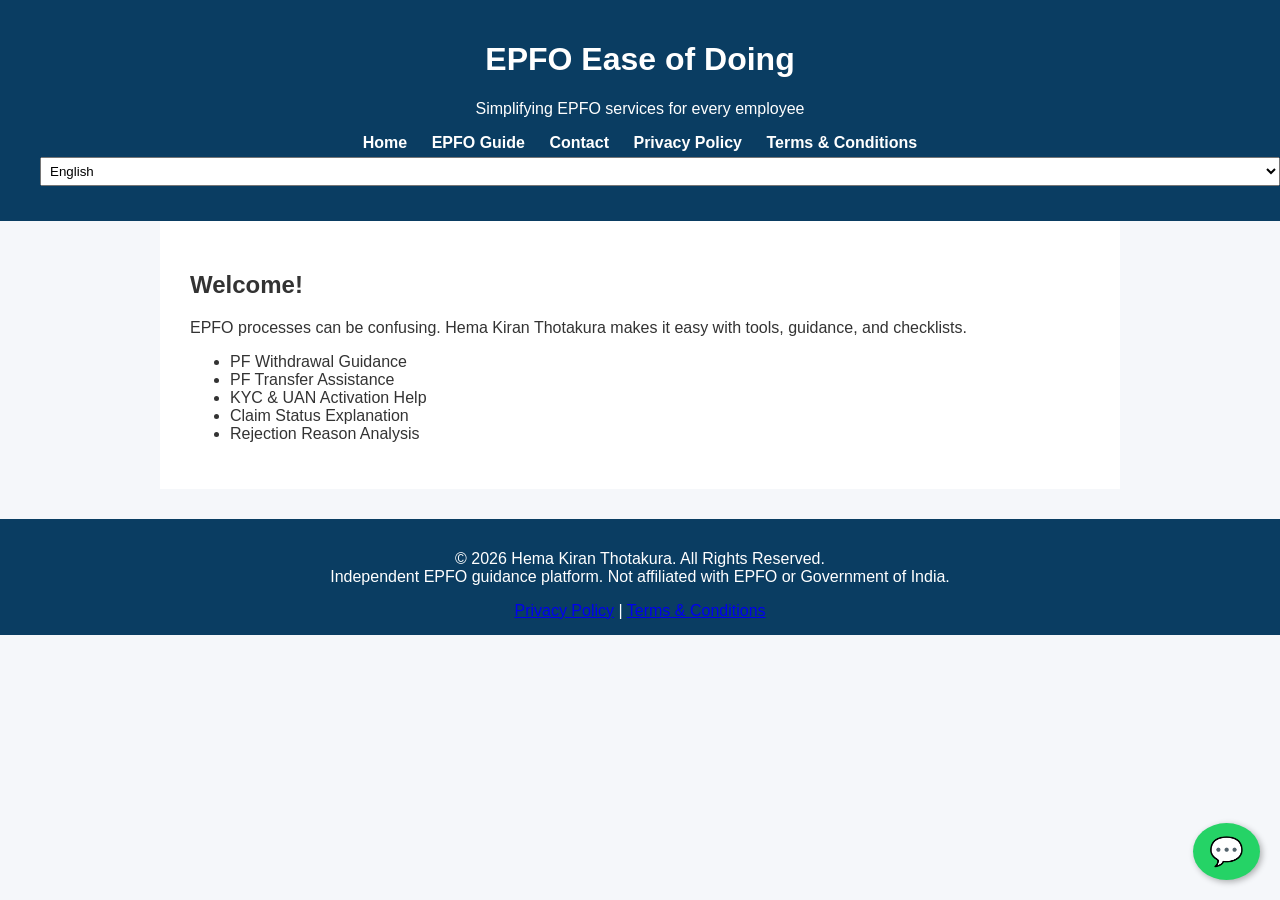
<file: index.html>
<!DOCTYPE html>
<html lang="en">
<head>
<meta charset="UTF-8">
<title>EPFO Ease of Doing | Hema Kiran Thotakura</title>
<meta name="viewport" content="width=device-width, initial-scale=1.0">
<link rel="stylesheet" href="style.css">
</head>
<body>

<header>
<h1>EPFO Ease of Doing</h1>
<p class="lang-desc">Simplifying EPFO services for every employee</p>
<nav>
<a href="index.html">Home</a>
<a href="guide.html">EPFO Guide</a>
<a href="contact.html">Contact</a>
<a href="privacy.html">Privacy Policy</a>
<a href="terms.html">Terms & Conditions</a>
<select onchange="changeLanguage(this.value)">
  <option value="en">English</option>
  <option value="te">తెలుగు</option>
  <option value="hi">हिंदी</option>
</select>
</nav>
</header>

<section class="content">
<h2>Welcome!</h2>
<p>EPFO processes can be confusing. Hema Kiran Thotakura makes it easy with tools, guidance, and checklists.</p>
<ul>
<li>PF Withdrawal Guidance</li>
<li>PF Transfer Assistance</li>
<li>KYC & UAN Activation Help</li>
<li>Claim Status Explanation</li>
<li>Rejection Reason Analysis</li>
</ul>
</section>

<footer>
<p>© 2026 Hema Kiran Thotakura. All Rights Reserved.<br>
Independent EPFO guidance platform. Not affiliated with EPFO or Government of India.</p>
<a href="privacy.html">Privacy Policy</a> | <a href="terms.html">Terms & Conditions</a>
</footer>

<a href="#" class="whatsapp-float">💬</a>

<script src="script.js"></script>
</body>
</html>
</file>
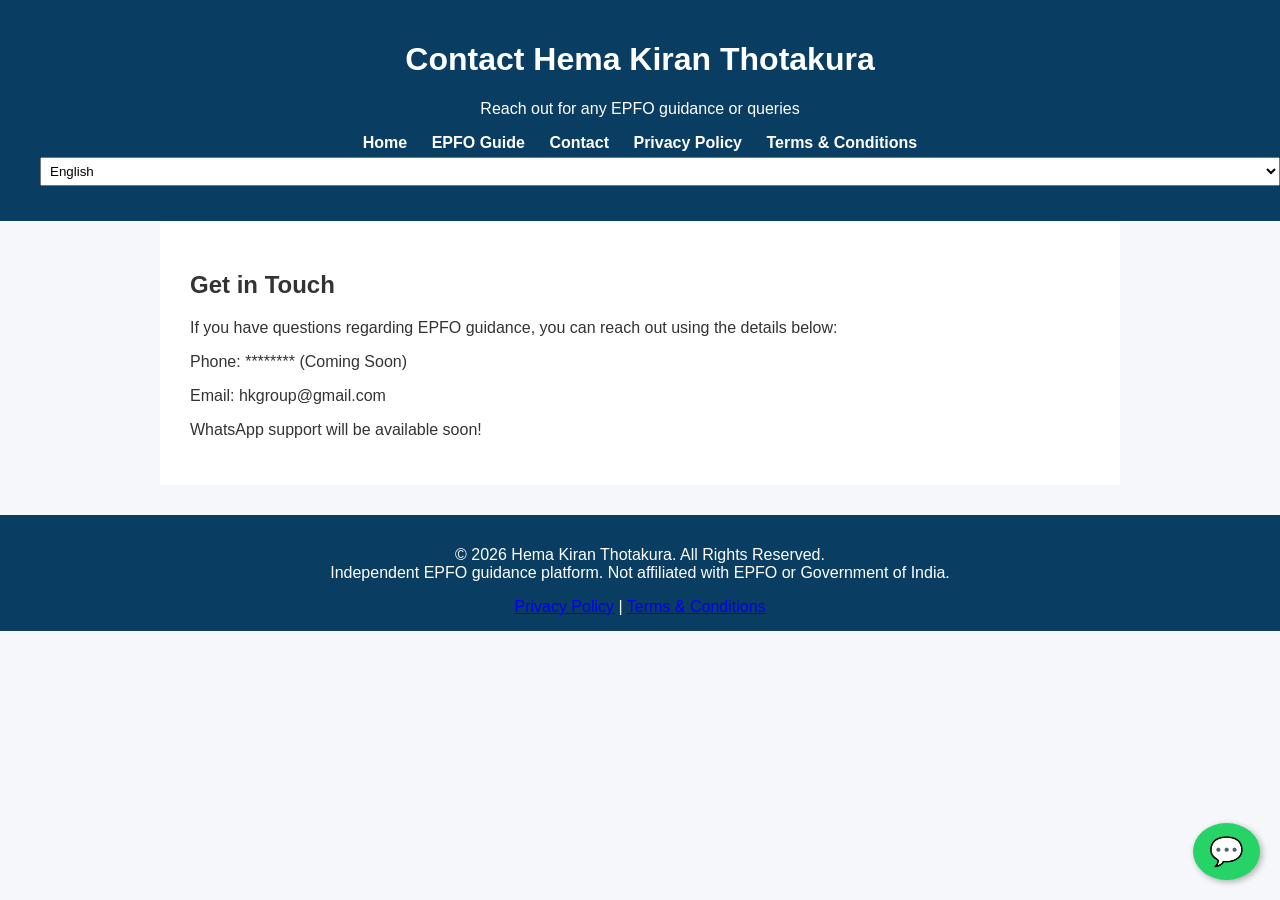
<file: contact.html>
<!DOCTYPE html>
<html lang="en">
<head>
<meta charset="UTF-8">
<title>Contact | Hema Kiran Thotakura</title>
<link rel="stylesheet" href="style.css">
</head>
<body>

<header>
<h1>Contact Hema Kiran Thotakura</h1>
<p class="lang-desc">Reach out for any EPFO guidance or queries</p>
<nav>
<a href="index.html">Home</a>
<a href="guide.html">EPFO Guide</a>
<a href="contact.html">Contact</a>
<a href="privacy.html">Privacy Policy</a>
<a href="terms.html">Terms & Conditions</a>
<select onchange="changeLanguage(this.value)">
  <option value="en">English</option>
  <option value="te">తెలుగు</option>
  <option value="hi">हिंदी</option>
</select>
</nav>
</header>

<section class="content">
<h2>Get in Touch</h2>
<p>If you have questions regarding EPFO guidance, you can reach out using the details below:</p>

<p>Phone: ******** (Coming Soon)</p>
<p>Email: hkgroup@gmail.com</p>

<p>WhatsApp support will be available soon!</p>
</section>

<footer>
<p>© 2026 Hema Kiran Thotakura. All Rights Reserved.<br>
Independent EPFO guidance platform. Not affiliated with EPFO or Government of India.</p>
<a href="privacy.html">Privacy Policy</a> | <a href="terms.html">Terms & Conditions</a>
</footer>

<a href="#" class="whatsapp-float">💬</a>
<script src="script.js"></script>
</body>
</html>
</file>
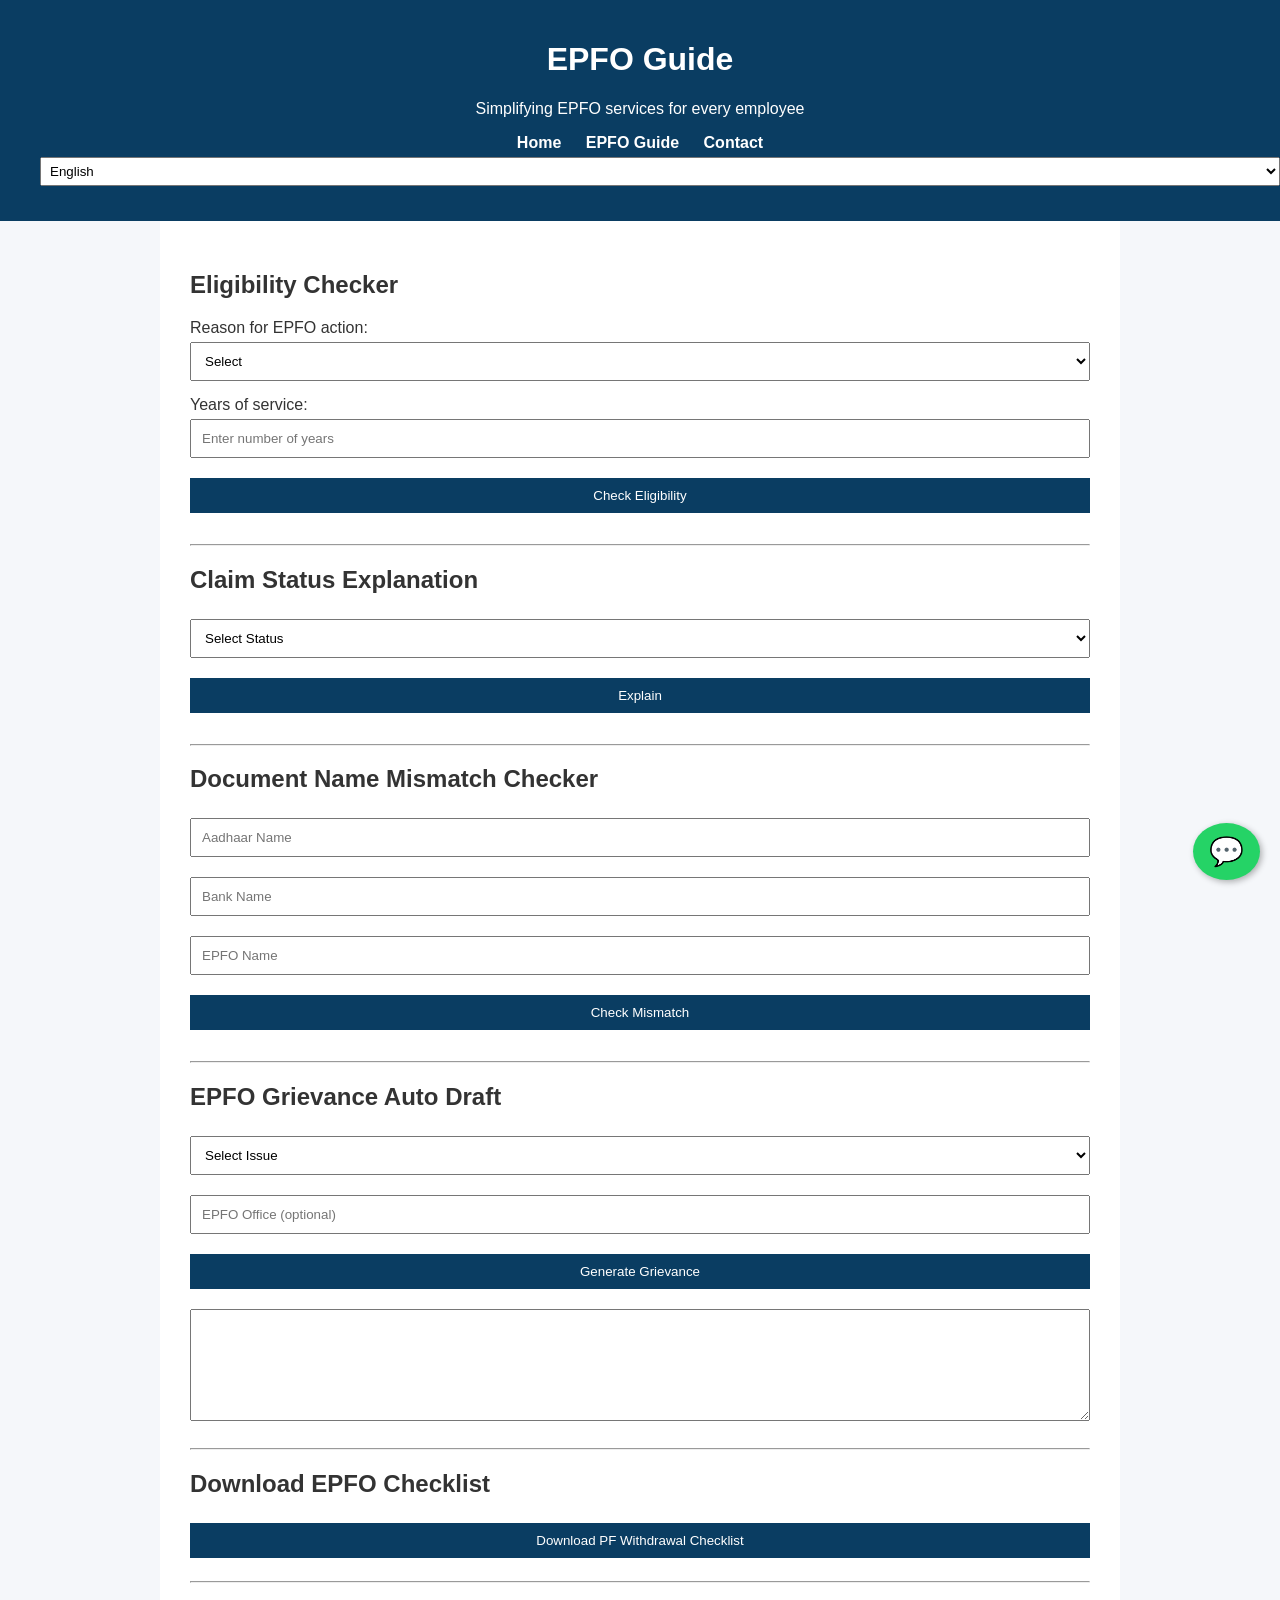
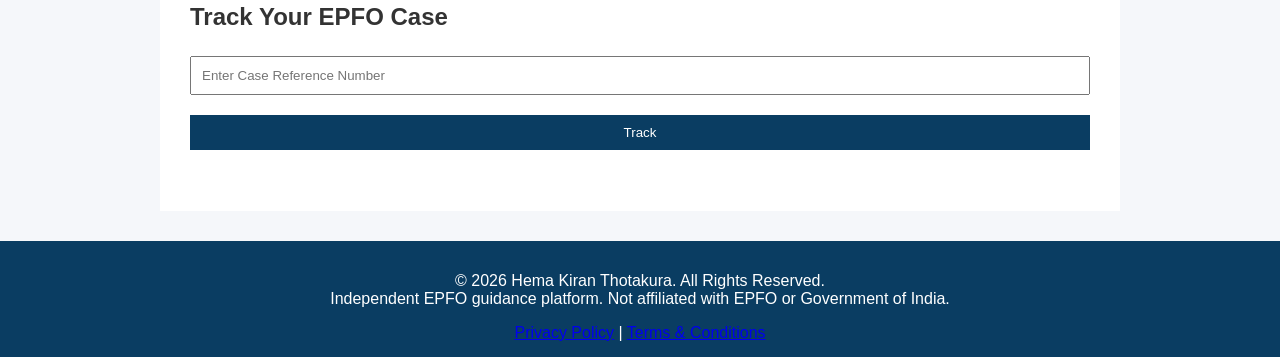
<file: guide.html>
<!DOCTYPE html>
<html lang="en">
<head>
<meta charset="UTF-8">
<title>EPFO Guide | Hema Kiran Thotakura</title>
<link rel="stylesheet" href="style.css">
</head>
<body>

<header>
<h1>EPFO Guide</h1>
<p class="lang-desc">Simplifying EPFO services for every employee</p>
<nav>
<a href="index.html">Home</a>
<a href="guide.html">EPFO Guide</a>
<a href="contact.html">Contact</a>
<select onchange="changeLanguage(this.value)">
  <option value="en">English</option>
  <option value="te">తెలుగు</option>
  <option value="hi">हिंदी</option>
</select>
</nav>
</header>

<section class="content">

<h2>Eligibility Checker</h2>
<label>Reason for EPFO action:</label>
<select id="reason">
<option value="">Select</option>
<option value="job">Changing Job</option>
<option value="unemployed">Unemployed</option>
<option value="medical">Medical Need</option>
</select>

<label>Years of service:</label>
<input type="number" id="years" placeholder="Enter number of years">

<button onclick="checkEPFO()">Check Eligibility</button>
<p id="result"></p>

<hr>
<h2>Claim Status Explanation</h2>
<select id="claimStatus">
<option value="">Select Status</option>
<option value="underprocess">Under Process</option>
<option value="settled">Settled</option>
<option value="rejected">Rejected</option>
<option value="employer">Pending Employer</option>
</select>
<button onclick="explainStatus()">Explain</button>
<p id="statusResult"></p>

<hr>
<h2>Document Name Mismatch Checker</h2>
<input type="text" id="aadhaarName" placeholder="Aadhaar Name">
<input type="text" id="bankName" placeholder="Bank Name">
<input type="text" id="epfoName" placeholder="EPFO Name">
<button onclick="checkMismatch()">Check Mismatch</button>
<p id="docResult"></p>

<hr>
<h2>EPFO Grievance Auto Draft</h2>
<select id="issue">
<option value="">Select Issue</option>
<option value="delay">Claim Delay</option>
<option value="rejection">Claim Rejection</option>
<option value="kyc">KYC Approval Issue</option>
</select>
<input type="text" id="office" placeholder="EPFO Office (optional)">
<button onclick="generateGrievance()">Generate Grievance</button>
<textarea id="grievanceText" rows="6" readonly></textarea>

<hr>
<h2>Download EPFO Checklist</h2>
<button onclick="downloadChecklist()">Download PF Withdrawal Checklist</button>

<hr>
<h2>Track Your EPFO Case</h2>
<input type="text" id="caseId" placeholder="Enter Case Reference Number">
<button onclick="trackCase()">Track</button>
<p id="caseResult"></p>

</section>

<footer>
<p>© 2026 Hema Kiran Thotakura. All Rights Reserved.<br>
Independent EPFO guidance platform. Not affiliated with EPFO or Government of India.</p>
<a href="privacy.html">Privacy Policy</a> | <a href="terms.html">Terms & Conditions</a>
</footer>

<a href="#" class="whatsapp-float">💬</a>
<script src="script.js"></script>
</body>
</html>
</file>
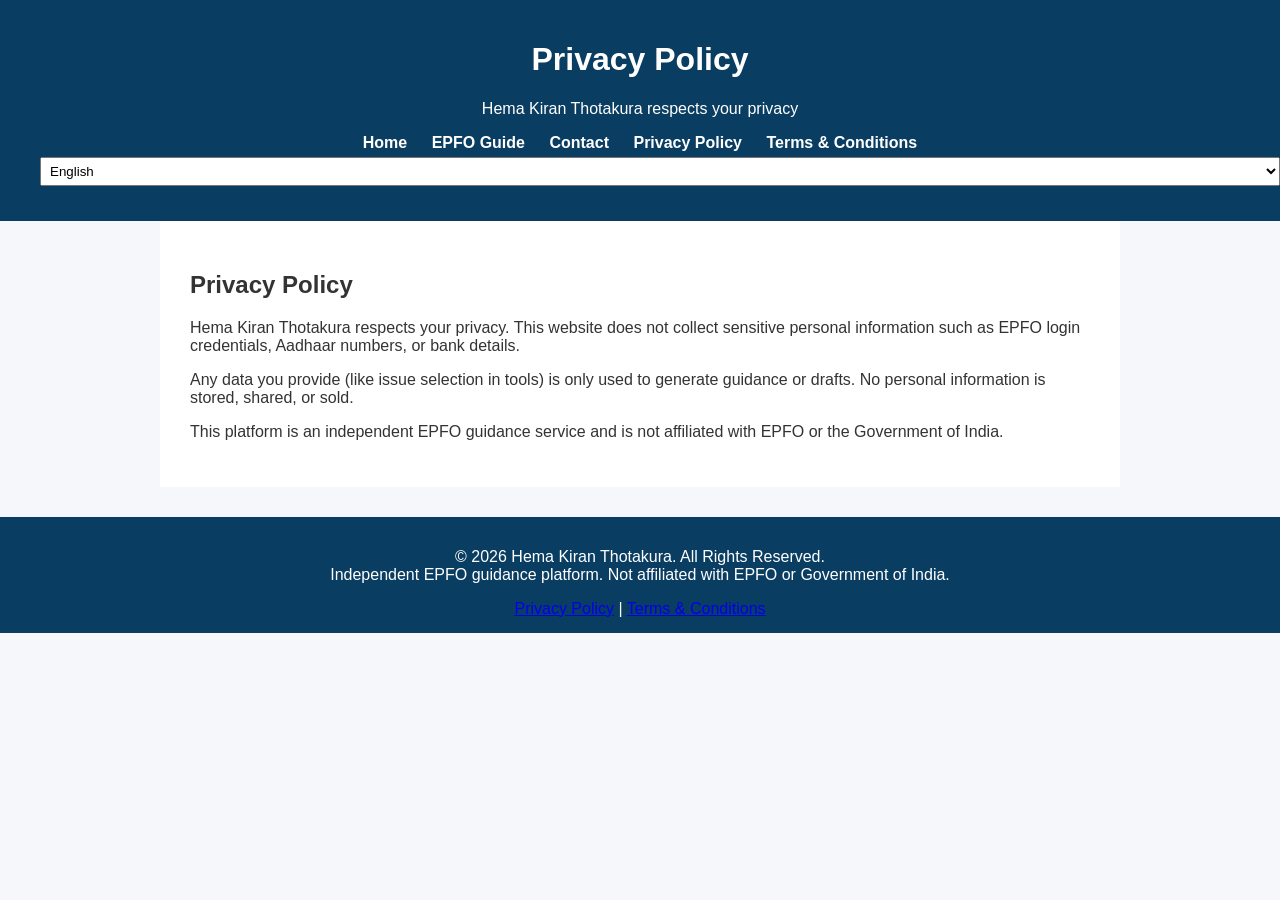
<file: privacy.html>
<!DOCTYPE html>
<html lang="en">
<head>
<meta charset="UTF-8">
<title>Privacy Policy | Hema Kiran Thotakura</title>
<link rel="stylesheet" href="style.css">
</head>
<body>

<header>
<h1>Privacy Policy</h1>
<p class="lang-desc">Hema Kiran Thotakura respects your privacy</p>
<nav>
<a href="index.html">Home</a>
<a href="guide.html">EPFO Guide</a>
<a href="contact.html">Contact</a>
<a href="privacy.html">Privacy Policy</a>
<a href="terms.html">Terms & Conditions</a>
<select onchange="changeLanguage(this.value)">
  <option value="en">English</option>
  <option value="te">తెలుగు</option>
  <option value="hi">हिंदी</option>
</select>
</nav>
</header>

<section class="content">
<h2>Privacy Policy</h2>
<p>
Hema Kiran Thotakura respects your privacy. This website does not collect sensitive personal information such as EPFO login credentials, Aadhaar numbers, or bank details.
</p>

<p>
Any data you provide (like issue selection in tools) is only used to generate guidance or drafts. No personal information is stored, shared, or sold.
</p>

<p>
This platform is an independent EPFO guidance service and is not affiliated with EPFO or the Government of India.
</p>
</section>

<footer>
<p>© 2026 Hema Kiran Thotakura. All Rights Reserved.<br>
Independent EPFO guidance platform. Not affiliated with EPFO or Government of India.</p>
<a href="privacy.html">Privacy Policy</a> | <a href="terms.html">Terms & Conditions</a>
</footer>

</body>
</html>
</file>
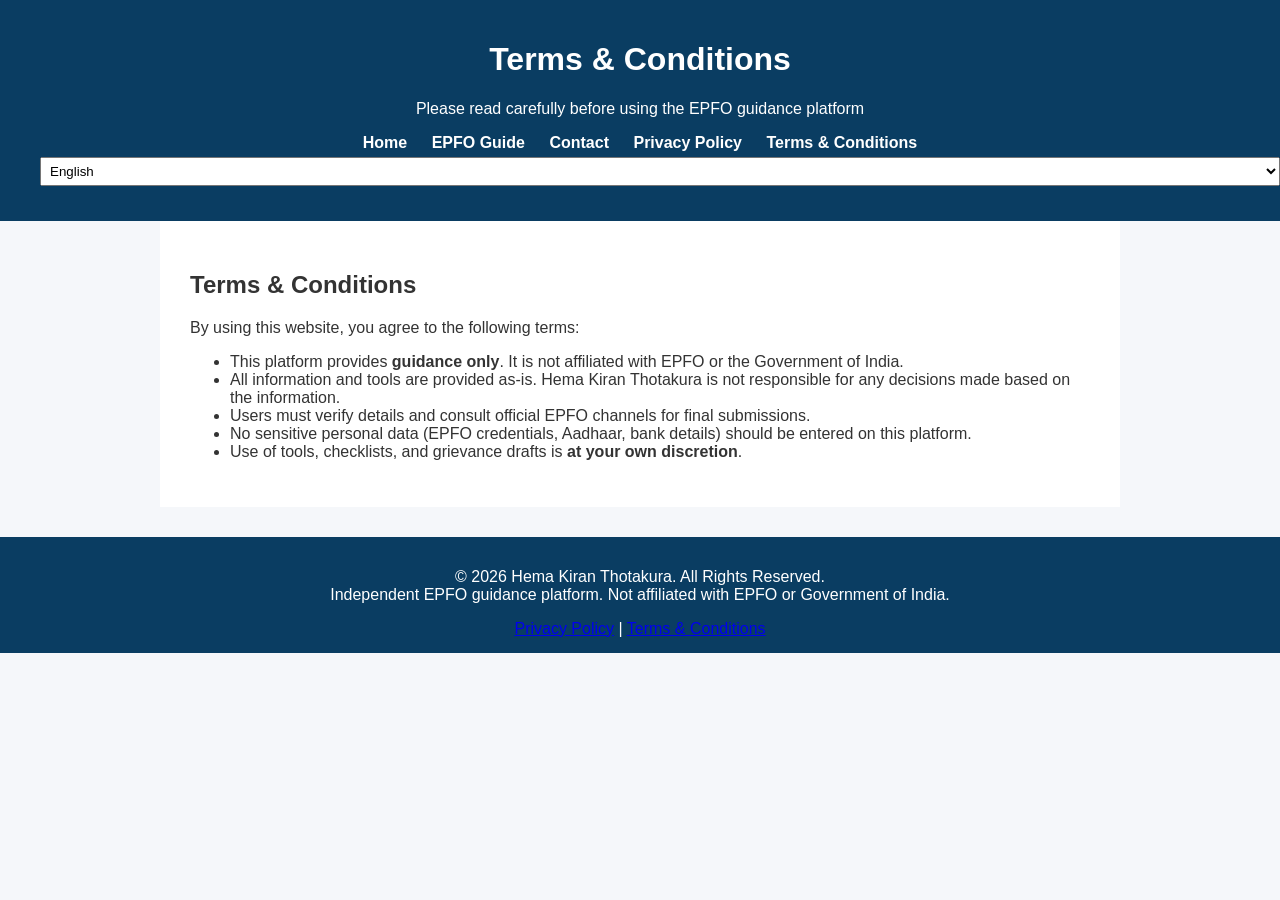
<file: terms.html>
<!DOCTYPE html>
<html lang="en">
<head>
<meta charset="UTF-8">
<title>Terms & Conditions | Hema Kiran Thotakura</title>
<link rel="stylesheet" href="style.css">
</head>
<body>

<header>
<h1>Terms & Conditions</h1>
<p class="lang-desc">Please read carefully before using the EPFO guidance platform</p>
<nav>
<a href="index.html">Home</a>
<a href="guide.html">EPFO Guide</a>
<a href="contact.html">Contact</a>
<a href="privacy.html">Privacy Policy</a>
<a href="terms.html">Terms & Conditions</a>
<select onchange="changeLanguage(this.value)">
  <option value="en">English</option>
  <option value="te">తెలుగు</option>
  <option value="hi">हिंदी</option>
</select>
</nav>
</header>

<section class="content">
<h2>Terms & Conditions</h2>
<p>
By using this website, you agree to the following terms:
</p>
<ul>
<li>This platform provides <b>guidance only</b>. It is not affiliated with EPFO or the Government of India.</li>
<li>All information and tools are provided as-is. Hema Kiran Thotakura is not responsible for any decisions made based on the information.</li>
<li>Users must verify details and consult official EPFO channels for final submissions.</li>
<li>No sensitive personal data (EPFO credentials, Aadhaar, bank details) should be entered on this platform.</li>
<li>Use of tools, checklists, and grievance drafts is <b>at your own discretion</b>.</li>
</ul>
</section>

<footer>
<p>© 2026 Hema Kiran Thotakura. All Rights Reserved.<br>
Independent EPFO guidance platform. Not affiliated with EPFO or Government of India.</p>
<a href="privacy.html">Privacy Policy</a> | <a href="terms.html">Terms & Conditions</a>
</footer>

</body>
</html>
</file>
<file: style.css>
body {
    font-family: Arial, sans-serif;
    margin: 0;
    background: #f5f7fa;
    color: #333;
}

header {
    background: #0a3d62;
    color: white;
    padding: 20px;
    text-align: center;
}

header nav a {
    color: white;
    margin: 0 10px;
    text-decoration: none;
    font-weight: bold;
}

header select {
    margin-left: 20px;
    padding: 5px;
}

.content {
    padding: 30px;
    max-width: 900px;
    margin: auto;
    background: white;
}

footer {
    background: #0a3d62;
    color: white;
    text-align: center;
    padding: 15px;
    margin-top: 30px;
}

input, textarea, select, button {
    width: 100%;
    padding: 10px;
    margin-top: 5px;
    margin-bottom: 15px;
    box-sizing: border-box;
}

button {
    background: #0a3d62;
    color: white;
    border: none;
    cursor: pointer;
}

.whatsapp-float {
    position: fixed;
    bottom: 20px;
    right: 20px;
    background-color: #25D366;
    color: white;
    font-size: 28px;
    padding: 12px 16px;
    border-radius: 50%;
    text-decoration: none;
    box-shadow: 2px 2px 6px rgba(0,0,0,0.3);
}
</file>
